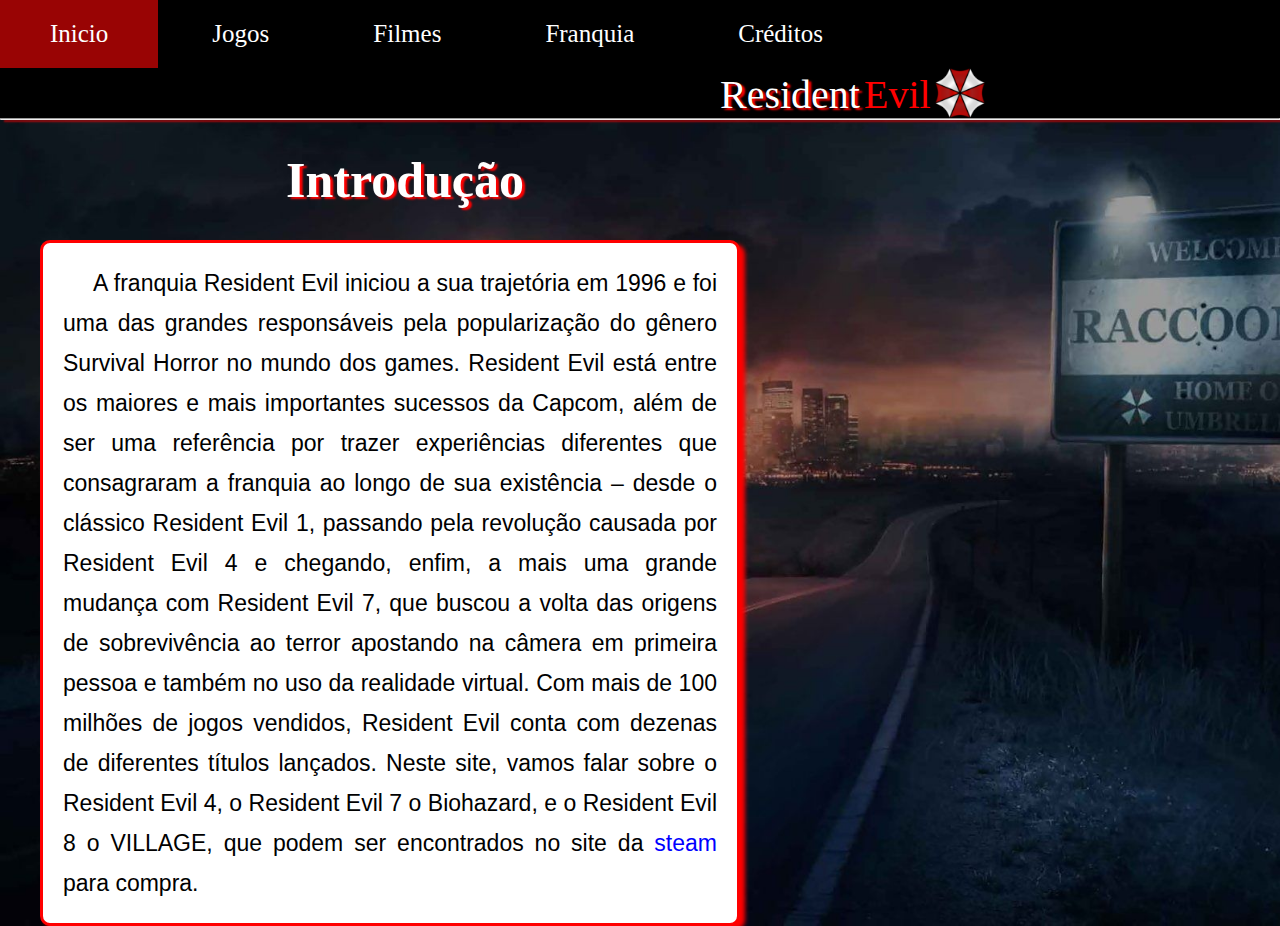
<file: index.html>
<!DOCTYPE html>
<html lang="pt-br">
    <head>
        <meta charset="UTF-8">
        <meta http-equiv="X-UA-Compatible" content="IE=edge">
        <meta name="viewport" content="width=device-width, initial-scale=1.0">
        <link rel="shortcut icon" href="Imagens/favicon.ico" type="image/x-icon">
        <title>Conheça mais sobre ResidentEvil aqui</title>
        <link rel="stylesheet" href="css/estilo.css">
        <link rel="stylesheet" media="screen and (max-width: 800px)" href="css/mobile.css">
        <style>
        body
        {
        background-image: url("Imagens/HD\ wallpaper_\ Resident\ Evil\,\ Resident\ Evil_\ Operation\ Raccoon\ City.jfif");    
        background-repeat: no-repeat;
        background-size: cover;
        }   

        </style>

    </head>
    
    <body>
        
<nav>
<ul>

<li> <a href="index.html"> Inicio </a> </li>
                
<li>
<a href="Paginasjogos.html"> Jogos </a>

<ul class="dropdown">
<li> <a href="re4.html"> Re4</a> </li>
<li> <a href="re7.html"> Re7</a> </li>
<li> <a href="re8.html"> Re8</a> </li>             
</ul>                

</li>
      
<li> <a href="filme.html"> Filmes </a> </li>

<li> <a href="Paginafranquia.html"> Franquia </a> </li>               

<li> <a href="dev.html"> Créditos </a> </li>
        

<div class="inlineblock"> 
<p class="palavraresident">
Resident
</p>
<p class="palavraevil">
Evil
</p>
<img class="logoUmbrella" src="Imagens/1024px-Umbrella_Corporation_logo.svg.png" alt="LogoUmbrella">
</div>

</ul>
</nav>

<hr class="linha">

    
    <main id="index">  
    <h1 class="tituloprincipal"> Introdução </h1>
    <p class="textointroducao">
    A franquia Resident Evil iniciou a sua trajetória em 1996 e foi uma das grandes responsáveis pela popularização do gênero Survival Horror no mundo dos games. Resident Evil está entre os maiores e mais importantes sucessos da Capcom, além de ser uma referência por trazer experiências diferentes que consagraram a franquia ao longo de sua existência – desde o clássico Resident Evil 1, passando pela revolução causada por Resident Evil 4 e chegando, enfim, a mais uma grande mudança com Resident Evil 7, que buscou a volta das origens de sobrevivência ao terror apostando na câmera em primeira pessoa e também no uso da realidade virtual. Com mais de 100 milhões de jogos vendidos, Resident Evil conta com dezenas de diferentes títulos lançados. Neste site, vamos falar sobre o Resident Evil 4, o Resident Evil 7 o Biohazard, e o Resident Evil 8 o VILLAGE, que podem ser encontrados no site da <a class="linksteam" href="https://store.steampowered.com" target="_blank"> steam </a> para compra.
    </p>
    </main>
    </body>
    </html>
</file>
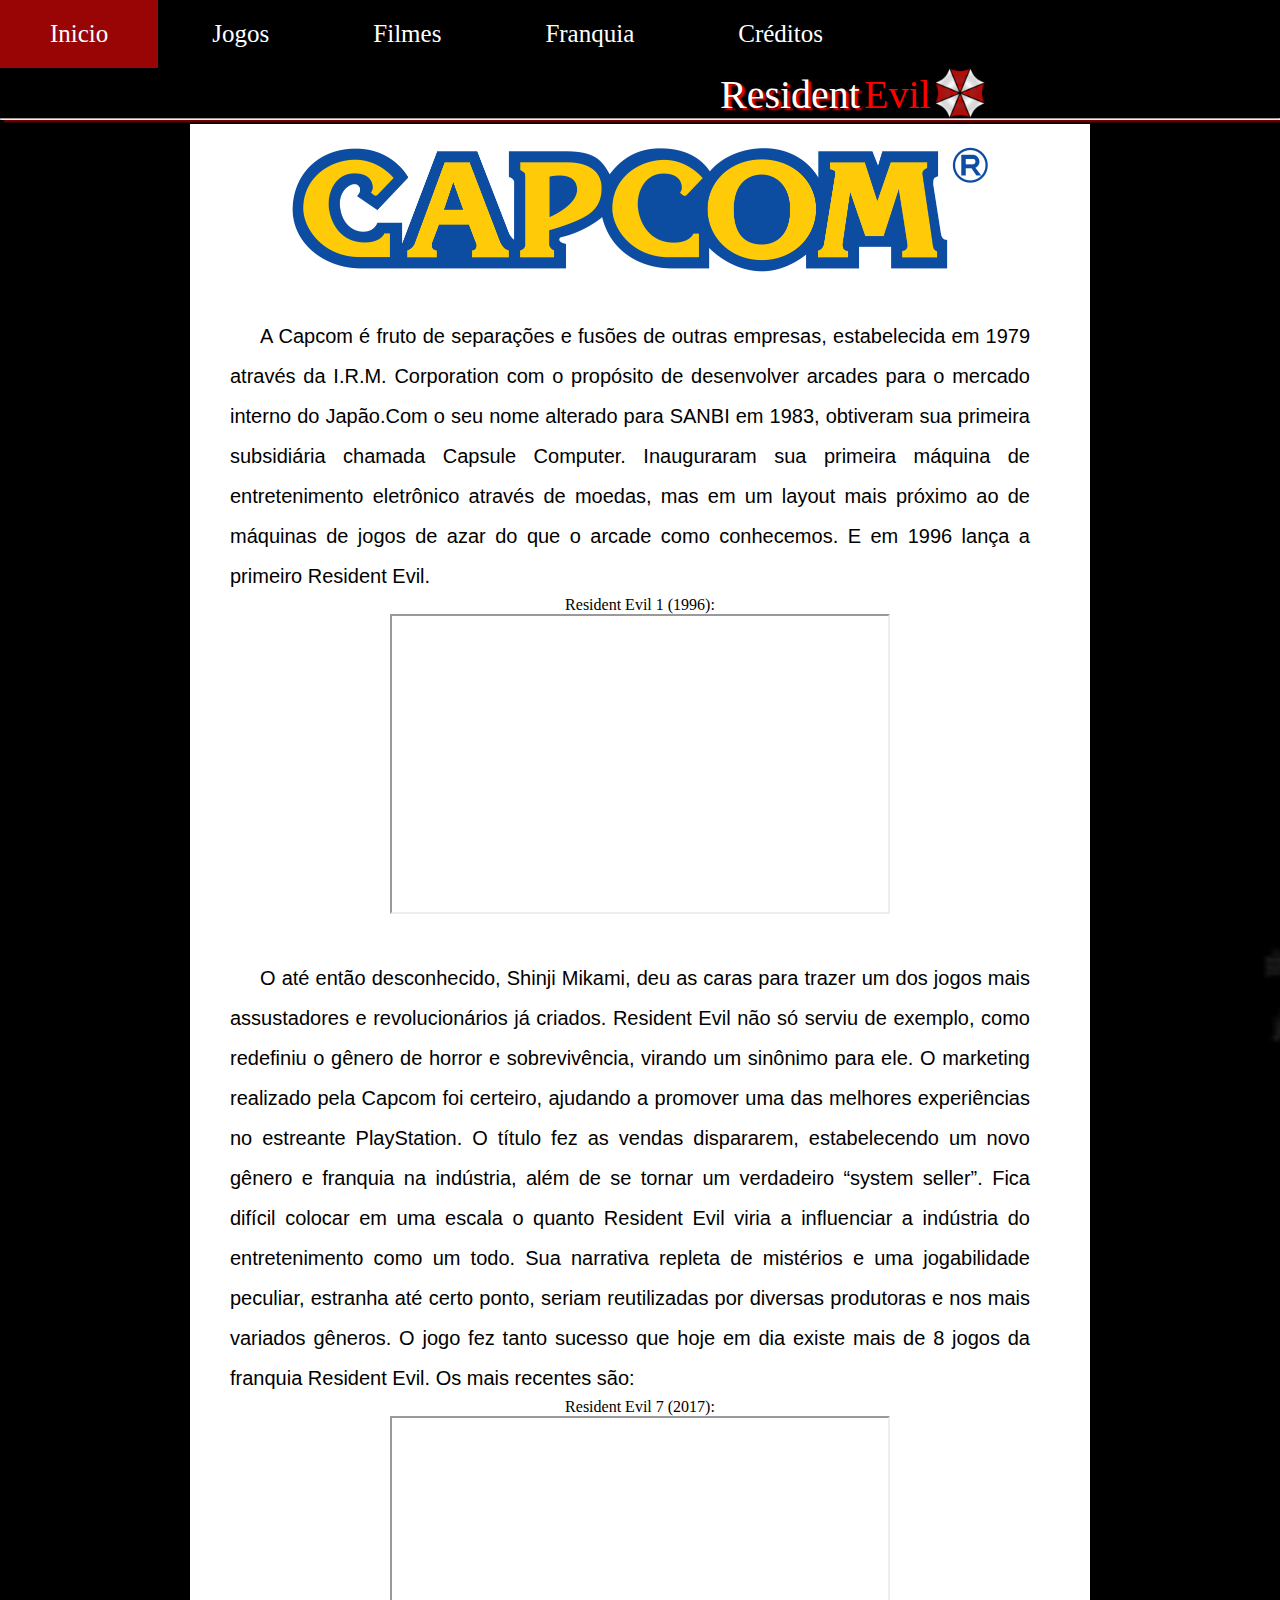
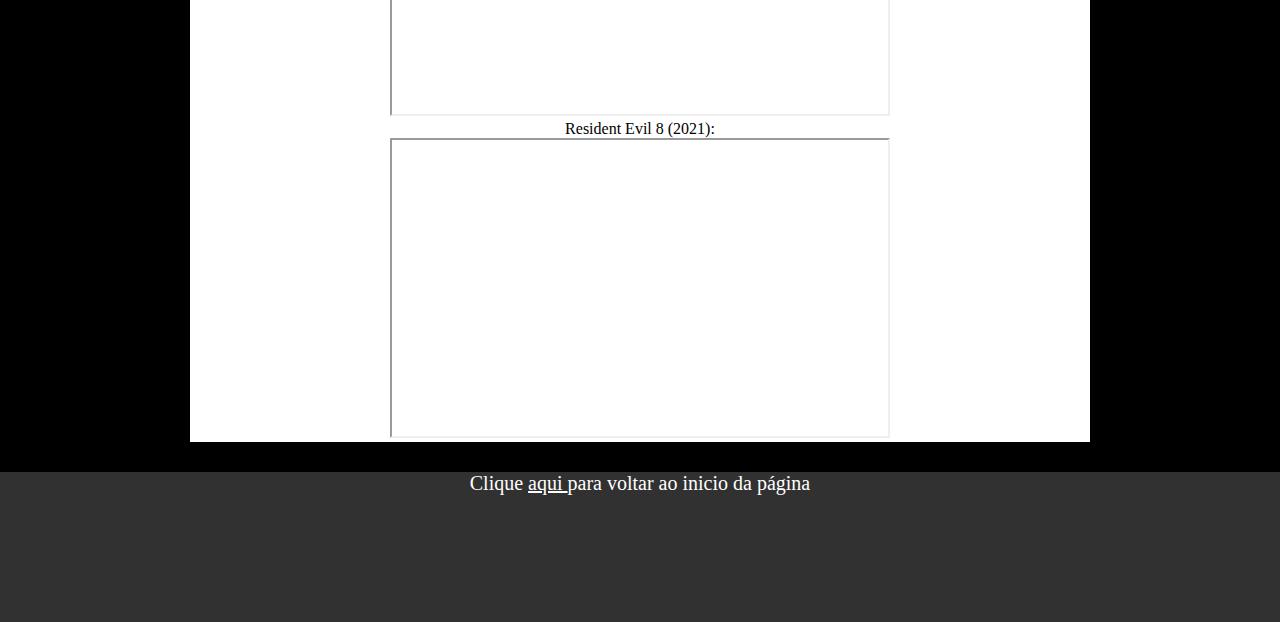
<file: Paginafranquia.html>
<!DOCTYPE html>
<html lang="pt-br">
    <head>
        <meta charset="UTF-8">
        <meta http-equiv="X-UA-Compatible" content="IE=edge">
        <meta name="viewport" content="width=device-width, initial-scale=1.0">
        <link rel="shortcut icon" href="Imagens/favicon.ico" type="image/x-icon">
        <title>Conheça mais sobre a Capcom aqui</title>
        <link rel="stylesheet" href="css/estilo.css">
        <link rel="stylesheet" media="screen and (max-width: 800px)" href="css/mobile.css">
        <style>
        body
        {
        background-image: url("Imagens/4893852.jpeg");    
        background-repeat: no-repeat;
        background-size: cover;
        }   
        </style>


    </head>
    <body>
        <nav>
            <ul>
            
            <li> <a href="index.html"> Inicio </a> </li>
                            
            <li>
            <a href="Paginasjogos.html"> Jogos </a>
            
            <ul class="dropdown">
            <li> <a href="re4.html"> Re4</a> </li>
            <li> <a href="re7.html"> Re7</a> </li>
            <li> <a href="re8.html"> Re8</a> </li>             
            </ul>                
            
            </li>
                  
            <li> <a href="filme.html"> Filmes </a> </li>

            <li> <a href="Paginafranquia.html"> Franquia </a> </li>               
            
            <li> <a href="dev.html"> Créditos </a> </li>
                    
            
            <div class="inlineblock"> 
            <p class="palavraresident">
            Resident
            </p>
            <p class="palavraevil">
            Evil
            </p>
            <img class="logoUmbrella" src="Imagens/1024px-Umbrella_Corporation_logo.svg.png" alt="LogoUmbrella" >
            </div>
            
            </ul>
            </nav>

            <hr class="linha">
    
        
        
        <main>
        <div class="conteudocap"> 
        
        <img class="logocap" src="Imagens/Capcom_logo hehe.png" alt="Logo Capcom">   
         

            
        <p class="textocap">
        A Capcom é fruto de separações e fusões de outras empresas, estabelecida em 1979 através da I.R.M. Corporation com o propósito de desenvolver arcades para o mercado interno do Japão.Com o seu nome alterado para SANBI em 1983, obtiveram sua primeira subsidiária chamada Capsule Computer. Inauguraram sua primeira máquina de entretenimento eletrônico através de moedas, mas em um layout mais próximo ao de máquinas de jogos de azar do que o arcade como conhecemos. E em 1996 lança a primeiro Resident Evil.
        </p>
        
        <p > Resident Evil 1 (1996):</p>
        <iframe 
        class="videoiframe" src="https://www.youtube.com/embed/IjxFtFwY6jk"></iframe> 
        </iframe>      

        <p class="textocap">
        O até então desconhecido, Shinji Mikami, deu as caras para trazer um dos jogos mais assustadores e revolucionários já criados. Resident Evil não só serviu de exemplo, como redefiniu o gênero de horror e sobrevivência, virando um sinônimo para ele. O marketing realizado pela Capcom foi certeiro, ajudando a promover uma das melhores experiências no estreante PlayStation. O título fez as vendas dispararem, estabelecendo um novo gênero e franquia na indústria, além de se tornar um verdadeiro “system seller”. Fica difícil colocar em uma escala o quanto Resident Evil viria a influenciar a indústria do entretenimento como um todo. Sua narrativa repleta de mistérios e uma jogabilidade peculiar, estranha até certo ponto, seriam reutilizadas por diversas produtoras e nos mais variados gêneros. O jogo fez tanto sucesso que hoje em dia existe mais de 8 jogos da franquia Resident Evil. Os mais recentes são:
        </p>
        
        <p > Resident Evil 7 (2017):</p>
        <iframe 
        class="videoiframe" src="https://www.youtube.com/embed/W1OUs3HwIuo">
        </iframe> 
             
    
        <p> Resident Evil 8 (2021):</p>
        <iframe 
        class="videoiframe" src="https://www.youtube.com/embed/26tay8lMZW4">
        </iframe>              
     
        
    
    
    
    
    
    
    </div>
        
        <footer class="rodape">
        <p style="text-align:center;">
        Clique <a href="Paginafranquia.html" style="color:white"> aqui </a> para voltar ao inicio da página </h2>
        </p>
        </footer>
    
    
    
    </main>






</body>
</html>
</file>
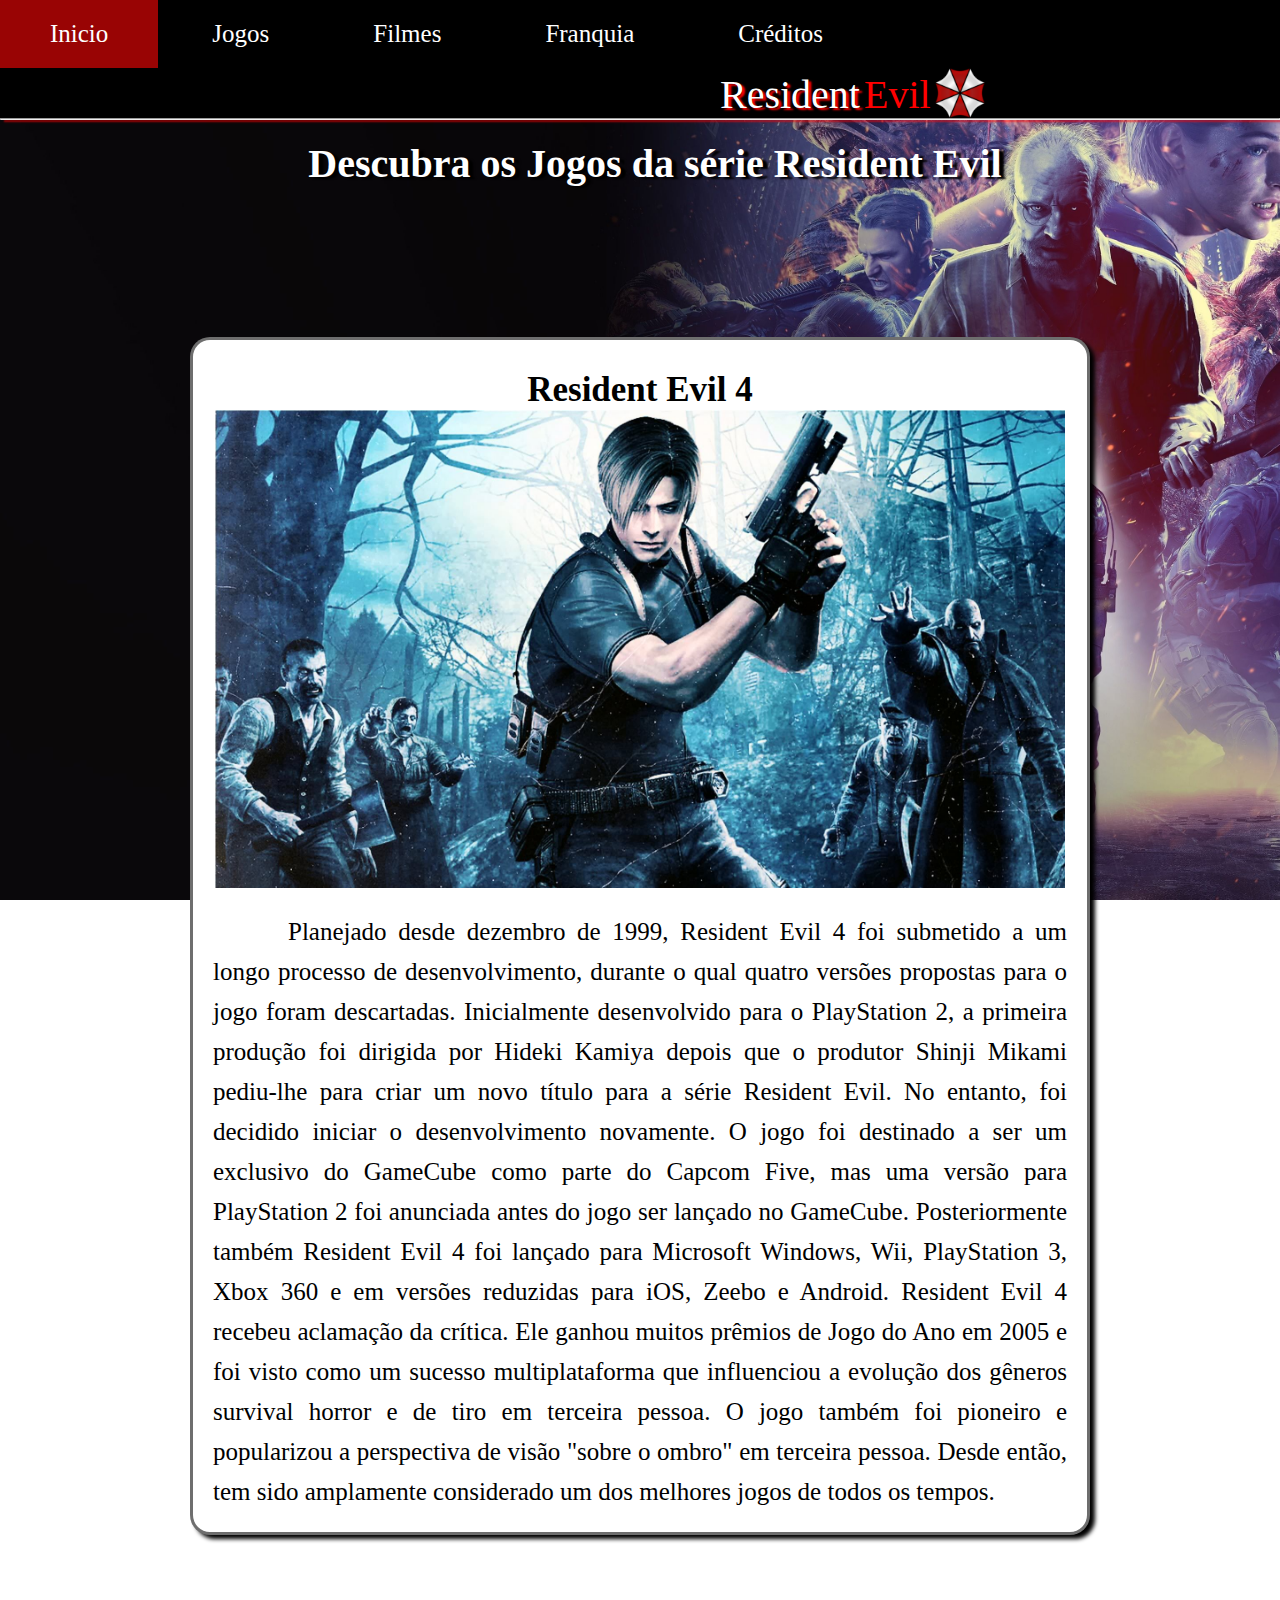
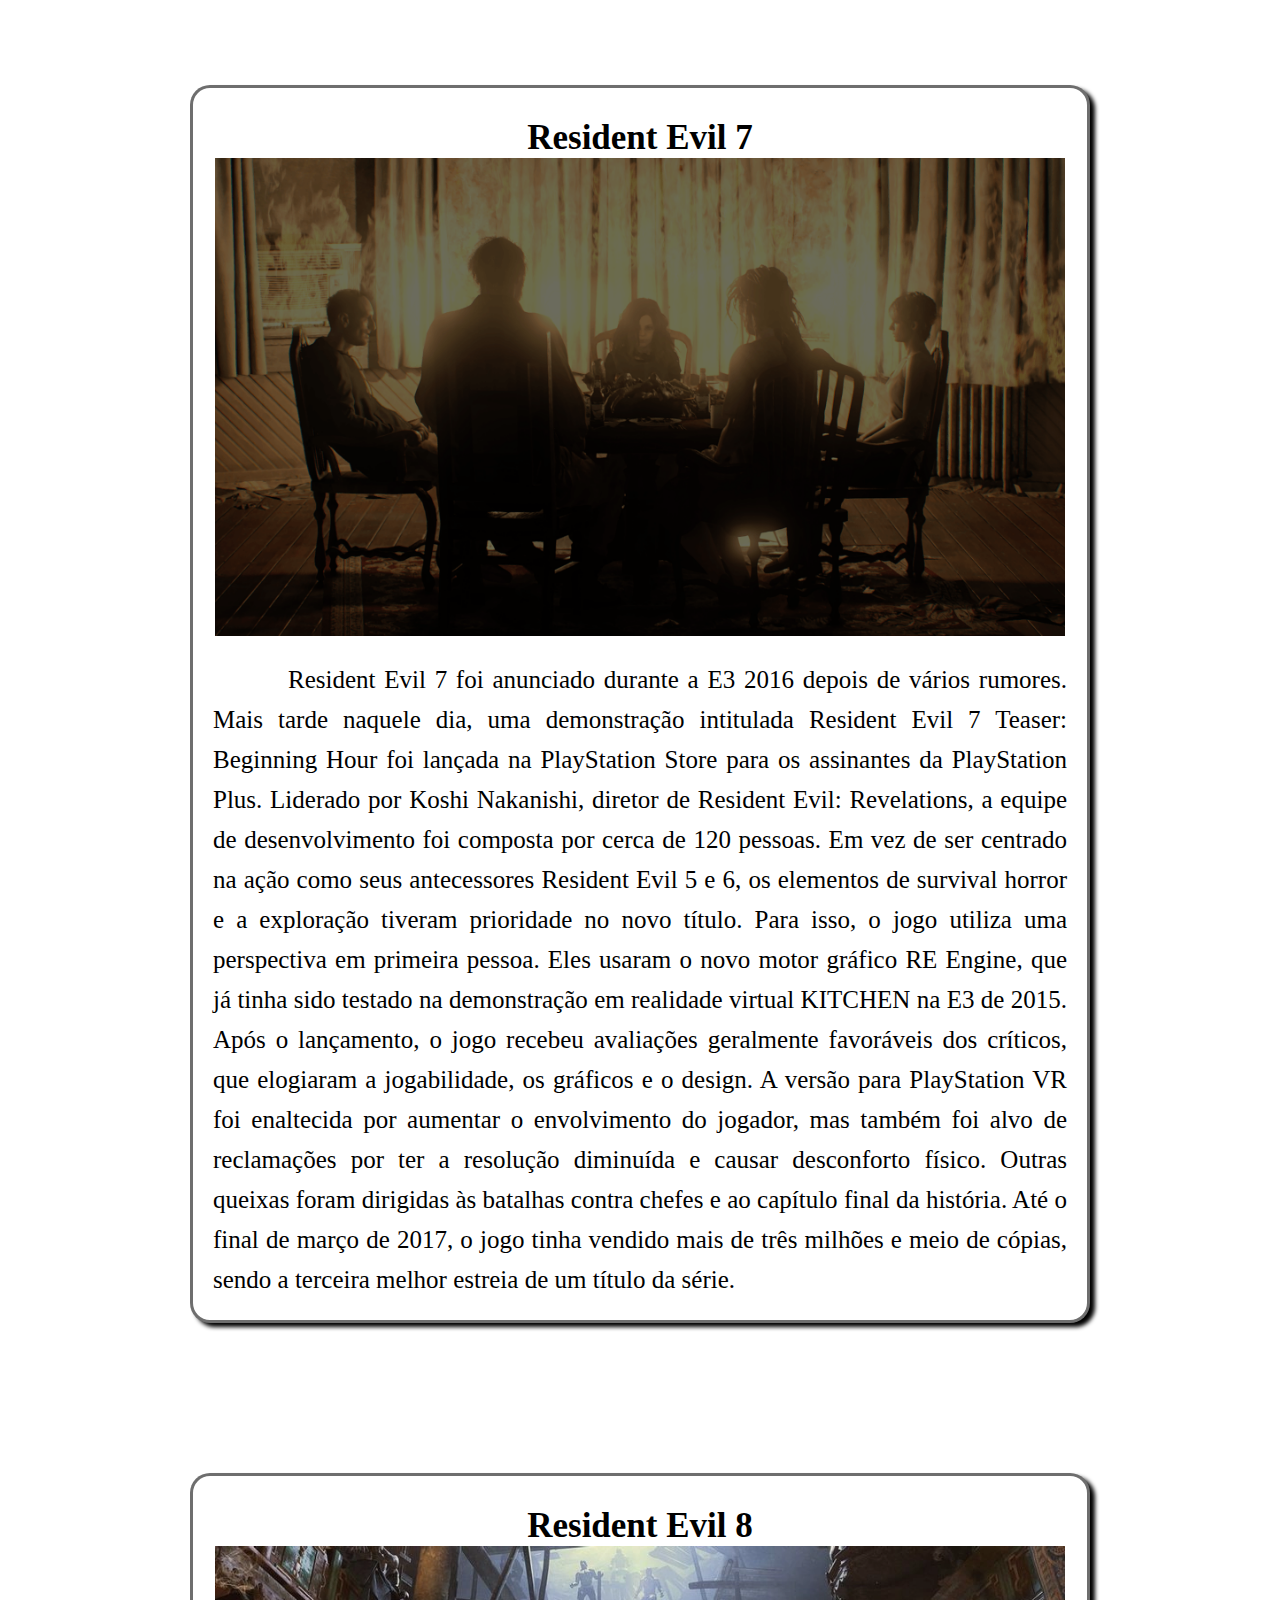
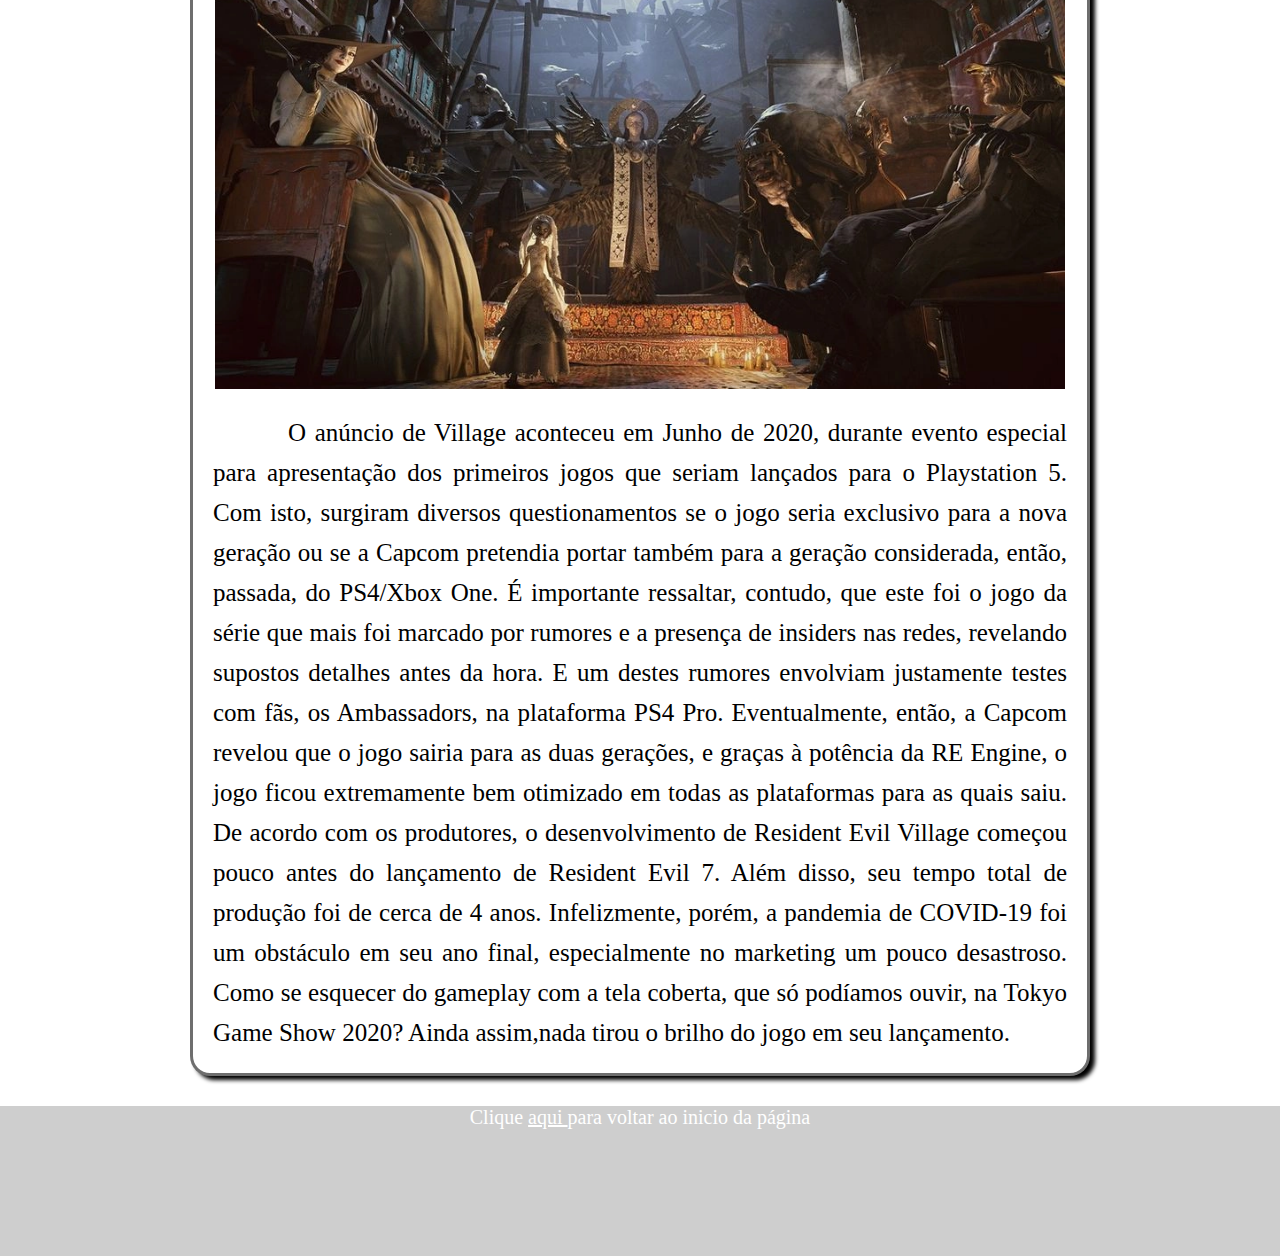
<file: Paginasjogos.html>
<!DOCTYPE html>
<html lang="pt-br">
<head>
    <meta charset="UTF-8">
    <meta http-equiv="X-UA-Compatible" content="IE=edge">
    <meta name="viewport" content="width=device-width, initial-scale=1.0">
    <link rel="shortcut icon" href="Imagens/favicon.ico" type="image/x-icon">
    <title>Jogos de ResidentEvil</title>
    <link rel="stylesheet" href="css/estilo.css">
    <link rel="stylesheet" media="screen and (max-width: 800px)" href="css/mobile.css">
    <style>
    body
    {
    background-image: url("Imagens/Fundofilmes.jpg");    
    background-repeat: no-repeat;
    background-size: cover;    
    background-attachment: fixed;
    }
    </style>
</head>

<body>
 
    <nav>
        <ul>
        
        <li> <a href="index.html"> Inicio </a> </li>
                        
        <li>
        <a href="Paginasjogos.html"> Jogos </a>
        
        <ul class="dropdown">
        <li> <a href="re4.html"> Re4</a> </li>
        <li> <a href="re7.html"> Re7</a> </li>
        <li> <a href="re8.html"> Re8</a> </li>             
        </ul>                
        
        </li>
              
        <li> <a href="filme.html"> Filmes </a> </li>

        <li> <a href="Paginafranquia.html"> Franquia </a> </li>               
        
        <li> <a href="dev.html"> Créditos </a> </li>
                
        
        <div class="inlineblock"> 
        <p class="palavraresident">
        Resident
        </p>
        <p class="palavraevil">
        Evil
        </p>
        <img class="logoUmbrella" src="Imagens/1024px-Umbrella_Corporation_logo.svg.png" alt="LogoUmbrella">
        </div>
        
        </ul>
        </nav>

        <hr class="linha">

    <main class="conteudopagjogos">
    
    <h1 class="Meconhecamelhor" style="text-shadow: 1px;"> Descubra os Jogos da série Resident Evil</h1>
 
    <div class="box">
    <h2 class="h2jg" style="margin-top: 30px; text-shadow: 0px; color: black;"> Resident Evil 4 </h2>
    <img class="imagenspagjogos" src="Imagens/Re4.jpg" alt="re4foto">
    <p class="textojogos">
        Planejado desde dezembro de 1999, Resident Evil 4 foi submetido a um longo processo de desenvolvimento, durante o qual quatro versões propostas para o jogo foram descartadas. Inicialmente desenvolvido para o PlayStation 2, a primeira produção foi dirigida por Hideki Kamiya depois que o produtor Shinji Mikami pediu-lhe para criar um novo título para a série Resident Evil. No entanto, foi decidido iniciar o desenvolvimento novamente. O jogo foi destinado a ser um exclusivo do GameCube como parte do Capcom Five, mas uma versão para PlayStation 2 foi anunciada antes do jogo ser lançado no GameCube. Posteriormente também Resident Evil 4 foi lançado para Microsoft Windows, Wii, PlayStation 3, Xbox 360 e em versões reduzidas para iOS, Zeebo e Android. Resident Evil 4 recebeu aclamação da crítica. Ele ganhou muitos prêmios de Jogo do Ano em 2005 e foi visto como um sucesso multiplataforma que influenciou a evolução dos gêneros survival horror e de tiro em terceira pessoa. O jogo também foi pioneiro e popularizou a perspectiva de visão "sobre o ombro" em terceira pessoa. Desde então, tem sido amplamente considerado um dos melhores jogos de todos os tempos.   
    </p>
    </div>
    
    
    <div class="box">
    <h2 class="h2jg" style="margin-top: 30px; text-shadow: 0px; color: black;"> Resident Evil 7  </h2>
    <img class="imagenspagjogos" src="Imagens/familarrre7.webp" alt="re4foto">
    <p class="textojogos">
        Resident Evil 7 foi anunciado durante a E3 2016 depois de vários rumores. Mais tarde naquele dia, uma demonstração intitulada Resident Evil 7 Teaser: Beginning Hour foi lançada na PlayStation Store para os assinantes da PlayStation Plus. Liderado por Koshi Nakanishi, diretor de Resident Evil: Revelations, a equipe de desenvolvimento foi composta por cerca de 120 pessoas. Em vez de ser centrado na ação como seus antecessores Resident Evil 5 e 6, os elementos de survival horror e a exploração tiveram prioridade no novo título. Para isso, o jogo utiliza uma perspectiva em primeira pessoa. Eles usaram o novo motor gráfico RE Engine, que já tinha sido testado na demonstração em realidade virtual KITCHEN na E3 de 2015. Após o lançamento, o jogo recebeu avaliações geralmente favoráveis dos críticos, que elogiaram a jogabilidade, os gráficos e o design. A versão para PlayStation VR foi enaltecida por aumentar o envolvimento do jogador, mas também foi alvo de reclamações por ter a resolução diminuída e causar desconforto físico. Outras queixas foram dirigidas às batalhas contra chefes e ao capítulo final da história. Até o final de março de 2017, o jogo tinha vendido mais de três milhões e meio de cópias, sendo a terceira melhor estreia de um título da série.
    </p>
     </div>

     <div class="box">
        <h2 class="h2jg" style="margin-top: 30px; text-shadow: 0px; color: black;"> Resident Evil 8  </h2>
        <img class="imagenspagjogos" src="Imagens/legiao_tVoXgkF2BdM5.jpg.webp" alt="re4foto">
        <p class="textojogos">
            O anúncio de Village aconteceu em Junho de 2020, durante evento especial para apresentação dos primeiros jogos que seriam lançados para o Playstation 5. Com isto, surgiram diversos questionamentos se o jogo seria exclusivo para a nova geração ou se a Capcom pretendia portar também para a geração considerada, então, passada, do PS4/Xbox One. É importante ressaltar, contudo, que este foi o jogo da série que mais foi marcado por rumores e a presença de insiders nas redes, revelando supostos detalhes antes da hora. E um destes rumores envolviam justamente testes com fãs, os Ambassadors, na plataforma PS4 Pro. Eventualmente, então, a Capcom revelou que o jogo sairia para as duas gerações, e graças à potência da RE Engine, o jogo ficou extremamente bem otimizado em todas as plataformas para as quais saiu. De acordo com os produtores, o desenvolvimento de Resident Evil Village começou pouco antes do lançamento de Resident Evil 7. Além disso, seu tempo total de produção foi de cerca de 4 anos. Infelizmente, porém, a pandemia de COVID-19 foi um obstáculo em seu ano final, especialmente no marketing um pouco desastroso. Como se esquecer do gameplay com a tela coberta, que só podíamos ouvir, na Tokyo Game Show 2020? Ainda assim,nada tirou o brilho do jogo em seu lançamento.
        </p>
        </div>
    
















    <footer class="rodape">
    <p style="text-align:center;">
    Clique <a href="Paginasjogos.html" style="color:white"> aqui </a> para voltar ao inicio da página </h2>
    </p>
    </footer>



   </main>






</body>
</html>
</file>
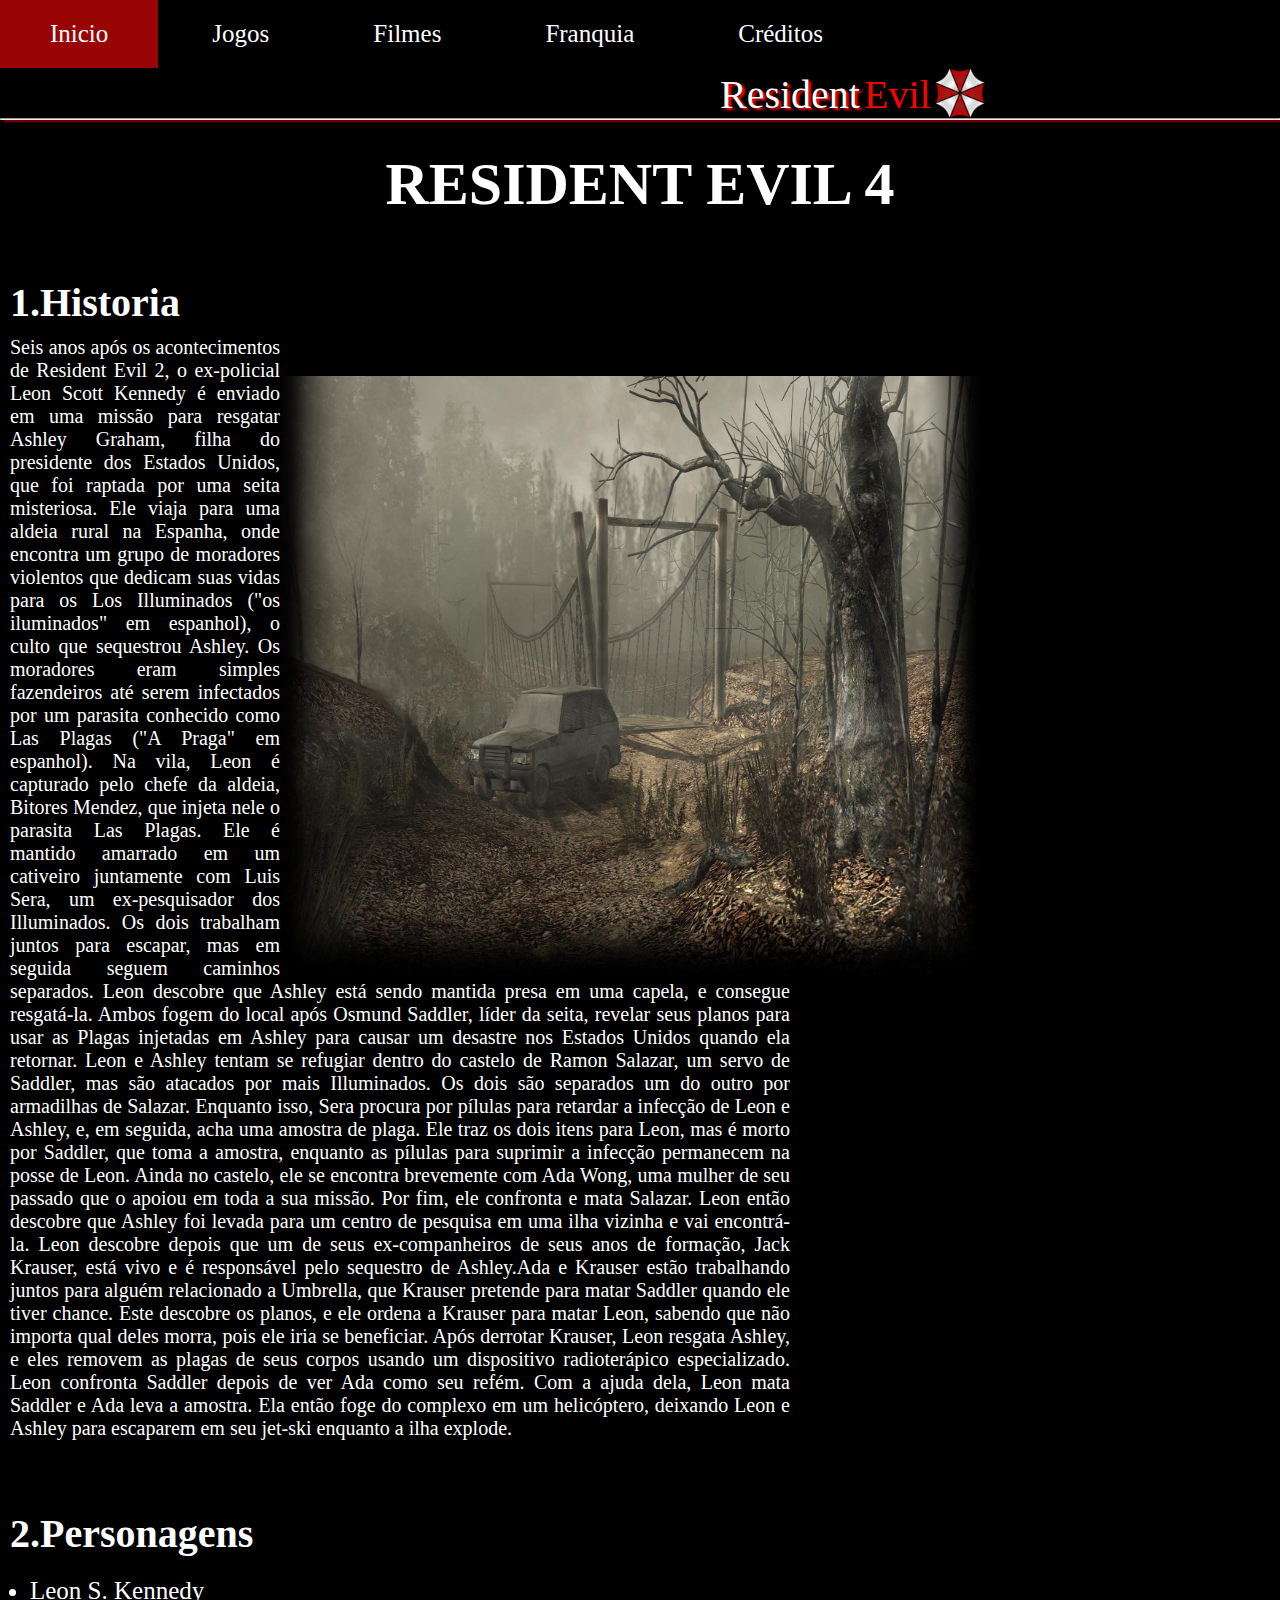
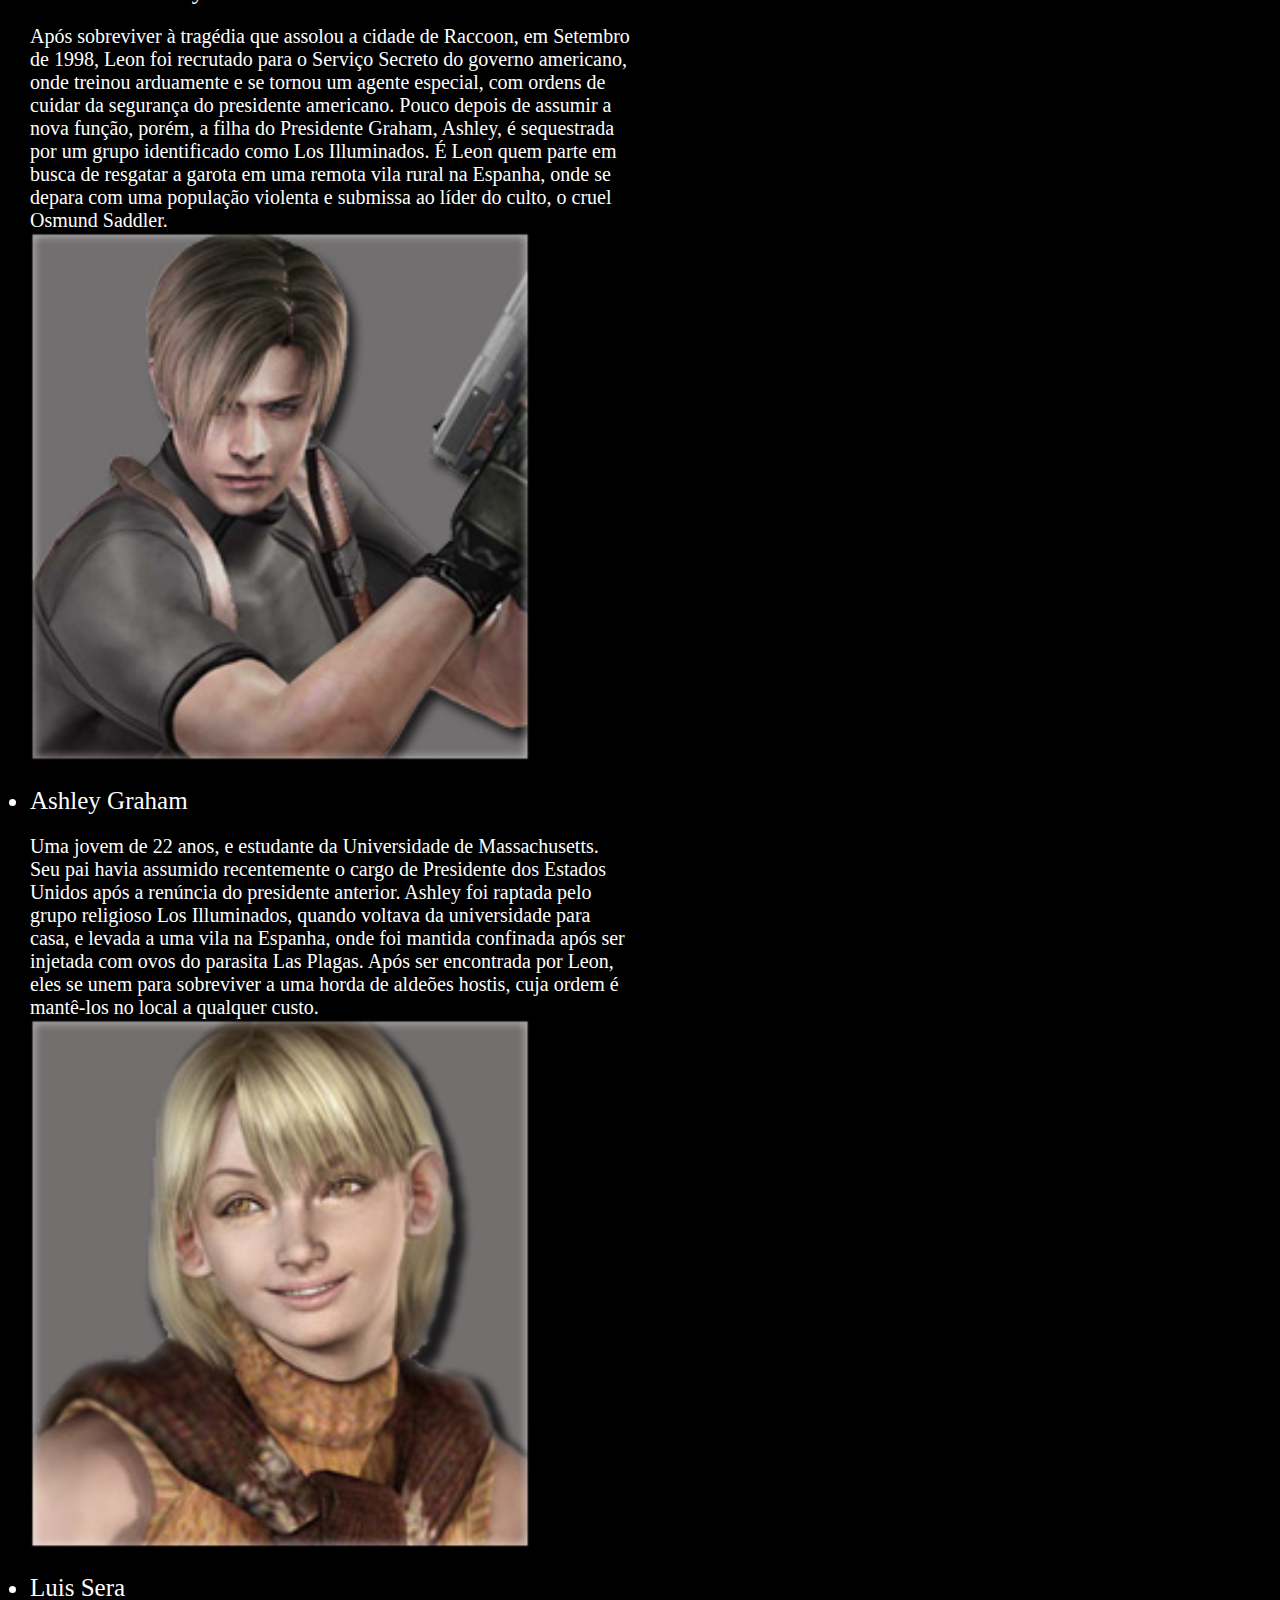
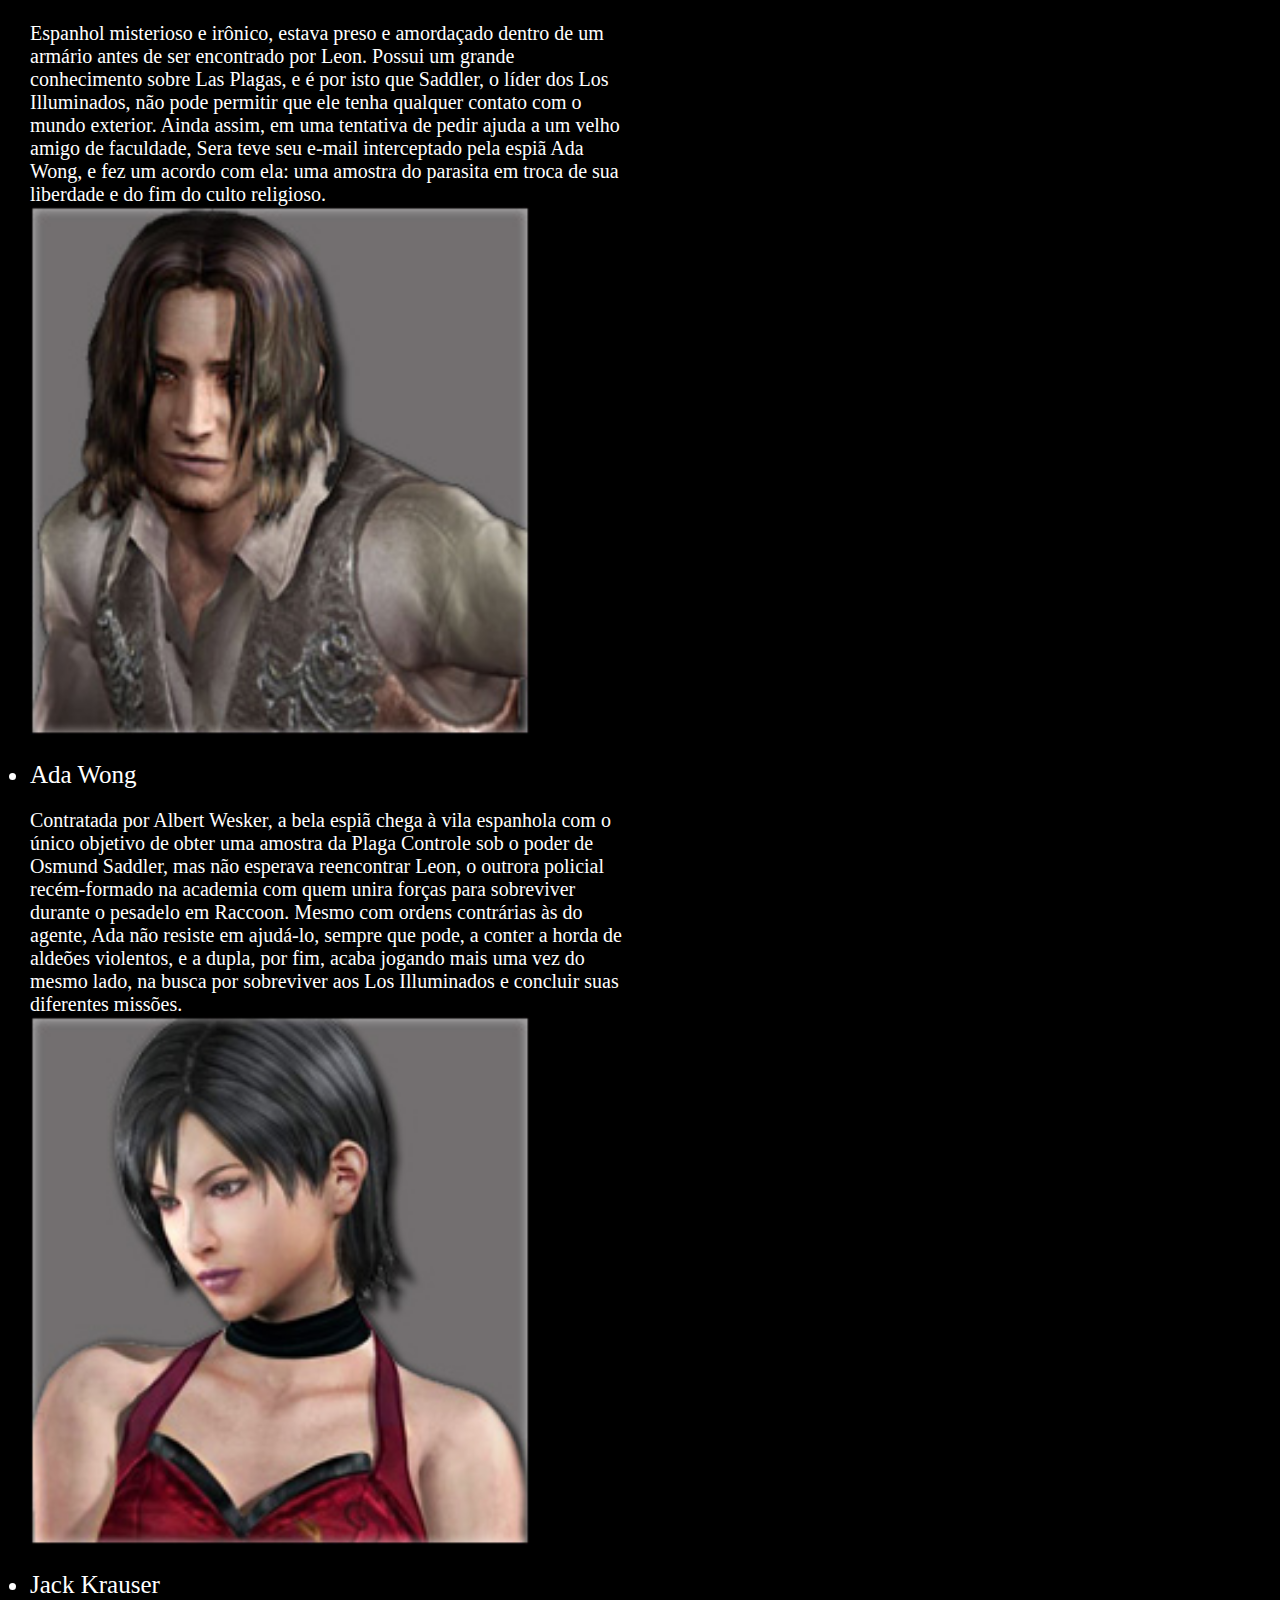
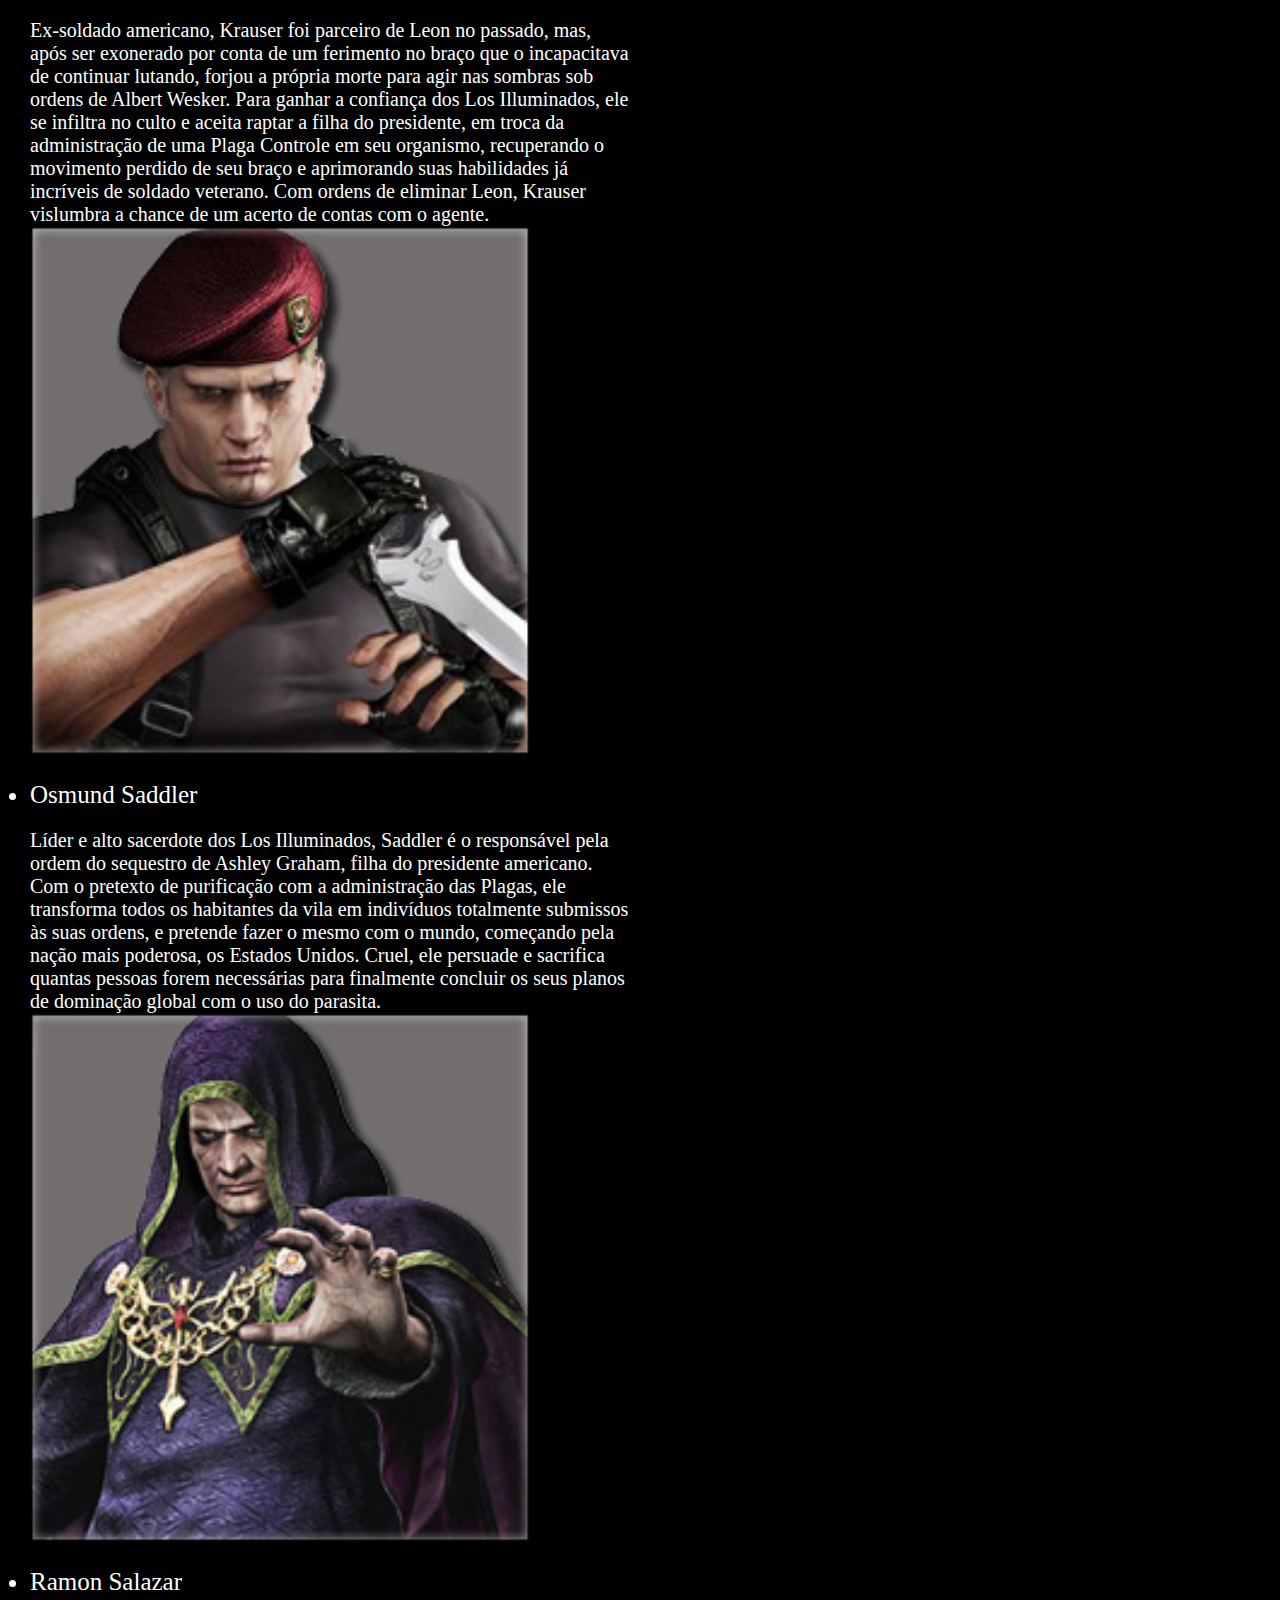
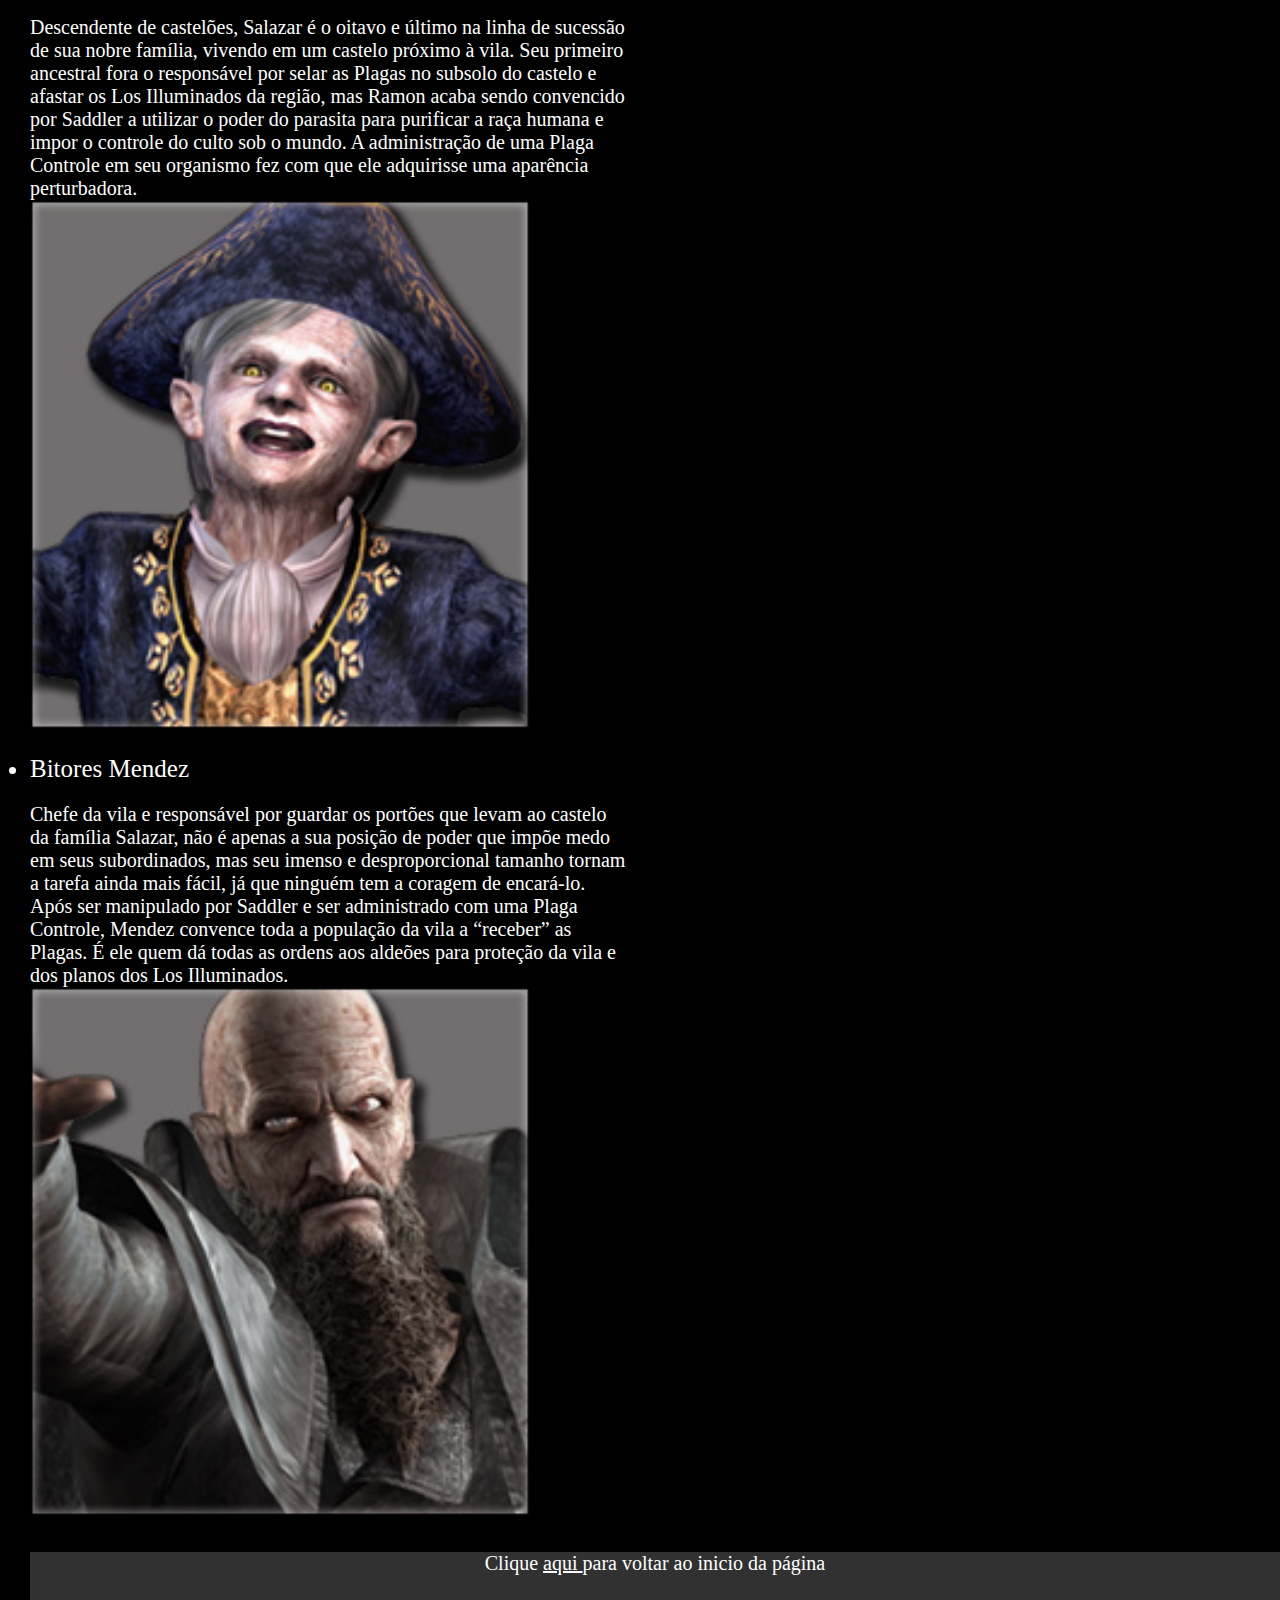
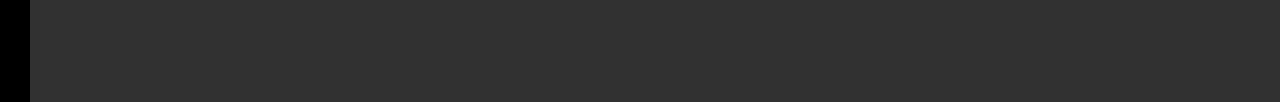
<file: re4.html>
<!DOCTYPE html>
<html lang="pt-br">
<head>
    <meta charset="UTF-8">
    <meta http-equiv="X-UA-Compatible" content="IE=edge">
    <meta name="viewport" content="width=device-width, initial-scale=1.0">
    <link rel="shortcut icon" href="Imagens/favicon.ico" type="image/x-icon">
    <title>ResidentEvil 4 wiki</title>
    <link rel="stylesheet" href="css/estilo.css">
    <link rel="stylesheet" media="screen and (max-width: 800px)" href="css/mobile.css">
    <style>
        body
        {
        background-color: black;              
        }
        </style>
</head>
<body>
    <nav>
        <ul>
        
        <li> <a href="index.html"> Inicio </a> </li>
                        
        <li>
        <a href="Paginasjogos.html"> Jogos </a>
        
        <ul class="dropdown">
        <li> <a href="re4.html"> Re4</a> </li>
        <li> <a href="re7.html"> Re7</a> </li>
        <li> <a href="re8.html"> Re8</a> </li>             
        </ul>                
        
        </li>
              
        <li> <a href="filme.html"> Filmes </a> </li>

        <li> <a href="Paginafranquia.html"> Franquia </a> </li>               
        
        <li> <a href="dev.html"> Créditos </a> </li>
                
        
        <div class="inlineblock"> 
        <p class="palavraresident">
        Resident
        </p>
        <p class="palavraevil">
        Evil
        </p>
        <img class="logoUmbrella" src="Imagens/1024px-Umbrella_Corporation_logo.svg.png" alt="LogoUmbrella" >
        </div>
        
        </ul>
        </nav>
        <hr class="linha">

        <main>
        
            <h1 class="titulore8e7"> RESIDENT EVIL 4</h1>
    
            <h2 class="subtitulore8e7"> 1.Historia </h2>
           
          
            <img class="fotosfloat" src="Imagens/r4fundo.jpg" alt="fotohistoriare4">

            <p class="textosre8">
                Seis anos após os acontecimentos de Resident Evil 2, o ex-policial Leon Scott Kennedy é enviado em uma missão para resgatar Ashley Graham, filha do presidente dos Estados Unidos, que foi raptada por uma seita misteriosa. Ele viaja para uma aldeia rural na Espanha, onde encontra um grupo de moradores violentos que dedicam suas vidas para os Los Illuminados ("os iluminados" em espanhol), o culto que sequestrou Ashley. Os moradores eram simples fazendeiros até serem infectados por um parasita conhecido como Las Plagas ("A Praga" em espanhol). Na vila, Leon é capturado pelo chefe da aldeia, Bitores Mendez, que injeta nele o parasita Las Plagas. Ele é mantido amarrado em um cativeiro juntamente com Luis Sera, um ex-pesquisador dos Illuminados. Os dois trabalham juntos para escapar, mas em seguida seguem caminhos separados. Leon descobre que Ashley está sendo mantida presa em uma capela, e consegue resgatá-la. Ambos fogem do local após Osmund Saddler, líder da seita, revelar seus planos para usar as Plagas injetadas em Ashley para causar um desastre nos Estados Unidos quando ela retornar. Leon e Ashley tentam se refugiar dentro do castelo de Ramon Salazar, um servo de Saddler, mas são atacados por mais Illuminados. Os dois são separados um do outro por armadilhas de Salazar. Enquanto isso, Sera procura por pílulas para retardar a infecção de Leon e Ashley, e, em seguida, acha uma amostra de plaga. Ele traz os dois itens para Leon, mas é morto por Saddler, que toma a amostra, enquanto as pílulas para suprimir a infecção permanecem na posse de Leon. Ainda no castelo, ele se encontra brevemente com Ada Wong, uma mulher de seu passado que o apoiou em toda a sua missão. Por fim, ele confronta e mata Salazar. Leon então descobre que Ashley foi levada para um centro de pesquisa em uma ilha vizinha e vai encontrá-la. Leon descobre depois que um de seus ex-companheiros de seus anos de formação, Jack Krauser, está vivo e é responsável pelo sequestro de Ashley.Ada e Krauser estão trabalhando juntos para alguém relacionado a Umbrella, que Krauser pretende para matar Saddler quando ele tiver chance. Este descobre os planos, e ele ordena a Krauser para matar Leon, sabendo que não importa qual deles morra, pois ele iria se beneficiar. Após derrotar Krauser, Leon resgata Ashley, e eles removem as plagas de seus corpos usando um dispositivo radioterápico especializado. Leon confronta Saddler depois de ver Ada como seu refém. Com a ajuda dela, Leon mata Saddler e Ada leva a amostra. Ela então foge do complexo em um helicóptero, deixando Leon e Ashley para escaparem em seu jet-ski enquanto a ilha explode.
            </p>
            
            

            <h2 class="subtitulore8e7"> 2.Personagens </h2>
            <div class="Locaisre8e7">
            <ul type="disc">
    
            <li class="separacaotpo"> Leon S. Kennedy </li>
            
            <p class="subtilosimagens">                      
                Após sobreviver à tragédia que assolou a cidade de Raccoon, em Setembro de 1998, Leon foi recrutado para o Serviço Secreto do governo americano, onde treinou arduamente e se tornou um agente especial, com ordens de cuidar da segurança do presidente americano. Pouco depois de assumir a nova função, porém, a filha do Presidente Graham, Ashley, é sequestrada por um grupo identificado como Los Illuminados. É Leon quem parte em busca de resgatar a garota em uma remota vila rural na Espanha, onde se depara com uma população violenta e submissa ao líder do culto, o cruel Osmund Saddler.
            </p>
            <p>
            <img class="fotodosjogos" src="Imagens/leonskennedy.jpg" alt="Foto do Leon S. Kennedy"> 
            </p>
            
            <li class="separacaotopo"> Ashley Graham         </li>
            
            <p class="subtilosimagens">                      
                Uma jovem de 22 anos, e estudante da Universidade de Massachusetts. Seu pai havia assumido recentemente o cargo de Presidente dos Estados Unidos após a renúncia do presidente anterior. Ashley foi raptada pelo grupo religioso Los Illuminados, quando voltava da universidade para casa, e levada a uma vila na Espanha, onde foi mantida confinada após ser injetada com ovos do parasita Las Plagas. Após ser encontrada por Leon, eles se unem para sobreviver a uma horda de aldeões hostis, cuja ordem é mantê-los no local a qualquer custo.
                </p>
                <p>
                <img class="fotodosjogos" src="Imagens/ashleygraham.jpg" alt="Foto da Ashley Graham" >
                </p>
    
            <li class="separacaotopo"> Luis Sera    </li>
    
            <p class="subtilosimagens">                      
                Espanhol misterioso e irônico, estava preso e amordaçado dentro de um armário antes de ser encontrado por Leon. Possui um grande conhecimento sobre Las Plagas, e é por isto que Saddler, o líder dos Los Illuminados, não pode permitir que ele tenha qualquer contato com o mundo exterior. Ainda assim, em uma tentativa de pedir ajuda a um velho amigo de faculdade, Sera teve seu e-mail interceptado pela espiã Ada Wong, e fez um acordo com ela: uma amostra do parasita em troca de sua liberdade e do fim do culto religioso.
                </p>
                <p>
                <img class="fotodosjogos" src="Imagens/luissera.jpg" alt="Foto de Luis Sera"> 
                </p>
    
            <li class="separacaotopo"> Ada Wong </li>
            
            <p class="subtilosimagens">                      
                Contratada por Albert Wesker, a bela espiã chega à vila espanhola com o único objetivo de obter uma amostra da Plaga Controle sob o poder de Osmund Saddler, mas não esperava reencontrar Leon, o outrora policial recém-formado na academia com quem unira forças para sobreviver durante o pesadelo em Raccoon. Mesmo com ordens contrárias às do agente, Ada não resiste em ajudá-lo, sempre que pode, a conter a horda de aldeões violentos, e a dupla, por fim, acaba jogando mais uma vez do mesmo lado, na busca por sobreviver aos Los Illuminados e concluir suas diferentes missões.
                </p>
                <p>
                <img class="fotodosjogos" src="Imagens/adawong.jpg" alt="Foto da Ada Wong"> 
                </p>
            
            <li class="separacaotopo"> Jack Krauser</li>
    
            <p class="subtilosimagens">                      
                Ex-soldado americano, Krauser foi parceiro de Leon no passado, mas, após ser exonerado por conta de um ferimento no braço que o incapacitava de continuar lutando, forjou a própria morte para agir nas sombras sob ordens de Albert Wesker. Para ganhar a confiança dos Los Illuminados, ele se infiltra no culto e aceita raptar a filha do presidente, em troca da administração de uma Plaga Controle em seu organismo, recuperando o movimento perdido de seu braço e aprimorando suas habilidades já incríveis de soldado veterano. Com ordens de eliminar Leon, Krauser vislumbra a chance de um acerto de contas com o agente.
                </p>
                <p>
                <img class="fotodosjogos" src="Imagens/jackkrauser.jpg" alt="Foto de Jack Krauser"> 
                </p>
    
            <li class="separacaotopo"> Osmund Saddler            </li>
    
            <p class="subtilosimagens">                      
                Líder e alto sacerdote dos Los Illuminados, Saddler é o responsável pela ordem do sequestro de Ashley Graham, filha do presidente americano. Com o pretexto de purificação com a administração das Plagas, ele transforma todos os habitantes da vila em indivíduos totalmente submissos às suas ordens, e pretende fazer o mesmo com o mundo, começando pela nação mais poderosa, os Estados Unidos. Cruel, ele persuade e sacrifica quantas pessoas forem necessárias para finalmente concluir os seus planos de dominação global com o uso do parasita.


                </p>
                <p>
                <img class="fotodosjogos" src="Imagens/osmundsaddler.jpg" alt="Foto do Osmund Saddler"> 
                </p>
    
            <li class="separacaotopo"> Ramon Salazar            </li>
    
            <p class="subtilosimagens">                      
                Descendente de castelões, Salazar é o oitavo e último na linha de sucessão de sua nobre família, vivendo em um castelo próximo à vila. Seu primeiro ancestral fora o responsável por selar as Plagas no subsolo do castelo e afastar os Los Illuminados da região, mas Ramon acaba sendo convencido por Saddler a utilizar o poder do parasita para purificar a raça humana e impor o controle do culto sob o mundo. A administração de uma Plaga Controle em seu organismo fez com que ele adquirisse uma aparência perturbadora.


                 </p>
                 <p>
                 <img class="fotodosjogos" src="Imagens/ramonsalazar.jpg" alt="Foto de Ramon Salazar">
                 </p>
    
                 <li class="separacaotopo">  Bitores Mendez</li>

                 <p class="subtilosimagens">                      
                    Chefe da vila e responsável por guardar os portões que levam ao castelo da família Salazar, não é apenas a sua posição de poder que impõe medo em seus subordinados, mas seu imenso e desproporcional tamanho tornam a tarefa ainda mais fácil, já que ninguém tem a coragem de encará-lo. Após ser manipulado por Saddler e ser administrado com uma Plaga Controle, Mendez convence toda a população da vila a “receber” as Plagas. É ele quem dá todas as ordens aos aldeões para proteção da vila e dos planos dos Los Illuminados.
                     </p>
                     <p>
                     <img class="fotodosjogos" src="Imagens/bitoresmendez.jpg" alt="Foto de Bitores Mendez">
                     </p>


                     <footer class="rodape">
                        <p style="text-align:center;">
                        Clique <a href="re7.html" style="color:white"> aqui </a> para voltar ao inicio da página </h2>
                        </p>
                        </footer>


            </ul>
            </div>







</body>
</html>
</file>
<file: css/estilo.css>
@charset "UTF-8";


/* Fundo que Corre */

::-webkit-scrollbar-track
{
background-color: rgb(48, 46, 46);    
}

/* Fundo que Corre */

::-webkit-scrollbar
{
width: 10px;    
background: rgb(48, 46, 46);
}

/* Linha que Desce */

::-webkit-scrollbar-thumb
{
background: rgb(255, 0, 0);
border-radius: 15px;  
}

main > nav
{
background-color: black;
list-style: none;
}

nav
{
background-color: black; 
}

nav ul li
{
display: inline-block;
position: relative;
}

ul li a 
{
display: block;    
padding: 20px 50px;
text-decoration: none;
text-align: center;
font-size: 25px;
color: white;
}

ul li ul.dropdown li
{
display: block;    
}

ul li ul.dropdown
{
width: 100%; 
position: absolute;
z-index: 999;
display: none;
background: black;   
}

ul li a:hover
{
background: rgb(153, 4, 4);    
}

ul li:hover ul.dropdown
{
display: block;    
}

img
{
width: 700px; 
}

* {
    margin: 0;
    padding: 0;
    box-sizing: border-box;
}

.inlineblock
{
display: inline-block;    
}

main#index
{
width: 700px;
margin: left;
color: rgb(0, 0, 0);
font-size: 23px;
text-align: justify;
text-indent: 30px;
font-family:Arial, Arial, Helvetica, sans-serif;
line-height: 40px;
margin-left: 40px;
margin-top: 40px;
}

.textointroducao
{
    background-color: rgb(255, 255, 255);
    box-shadow: 5px 4px 4px rgb(255, 0, 0);
    border: 3px solid rgb(255, 0, 0) ;    
    padding: 20px ;
    border-radius: 10px;
}

h1.tituloprincipal
{
color: rgb(255, 255, 255);
font-size: 50px;
text-shadow: 3px 2px 2px rgb(255, 0, 0);
font-family: 'Times New Roman', Times, serif;
text-align: center;
padding: 0px 0px 40px 0px;
font-family:Cambria, Cochin, Georgia, Times, 'Times New Roman', serif;
}

.home
{
color: rgb(255, 255, 255);    
text-decoration:none;
text-align: justify;
font-size: 45px;
text-shadow: 2px 1px 1px rgba(255, 0, 0, 0.63);
padding: 0px 10px 0px 70px;
font-family:"Cambria, Cochin, Georgia, Times, 'Times New Roman', serif";
margin-left: 70px;
}

a#sobremiminsta
{
text-decoration:none;
text-align: justify;
font-size: 30px;
color: #f50c79e0;
}

a#sobremimyoutube
{
text-decoration:none;
text-align: justify;
font-size: 30px;
color: #ff0000e0;
}

a#sobremimtwitter
{
text-decoration:none;
text-align: justify;
font-size: 30px;
color: #0099ffe0;
}

a#sobremimtwitch
{
text-decoration:none;
text-align: justify;
font-size: 30px;
color: #b700ffe0;
}

hr.linha
{  
background-color: rgb(255, 0, 0);
box-shadow: 4px 2px 2px rgba(255, 0, 0, 0.63); 
}

.sobremimtexto
{
background-color: rgb(255, 255, 255);
width: 500px;
color: rgb(0, 0, 0);
font-size: 20px;
text-align: justify;
text-indent: 30px;
font-family:Arial, Arial, Helvetica, sans-serif;
border-radius: 10px;
padding: 15px;
box-shadow: 4px 4px 4px rgba(0, 0, 0, 0.63); 
margin-top: 50px;
float: right;
margin-right: 1050px;
border: 2px solid black;
}

h1.Meconhecamelhor
{
color: rgb(255, 255, 255);
font-size: 40px;
text-shadow: 5px 2px 2px rgb(0, 0, 0);
font-family: 'Times New Roman', Times, serif;
padding: 20px 0px 0px 0px;    
margin-left: 30px;
}

h2.qmsoueu
{
color: rgb(255, 255, 255);
font-size: 30px;
text-shadow: 5px 2px 2px rgb(0, 0, 0);
font-family: 'Times New Roman', Times, serif;
margin-left: 30px;  
margin-top: 15px; 
}

header.fundomenu
{
background-color: black;
}

a.frasesPaginaJogos
{
text-decoration: none;    
color: rgb(255, 255, 255);
text-shadow: 2px 2px 2px rgb(0, 0, 0);
font-size: 50px;
}

.ordemlinkssociais
{
margin-left: 30px;    
}

main.conteudopagjogos
{
text-align: center;  
}

img.imagenspagjogos
{
width: 850px;
}

div.box
{
    background-color: rgb(255, 255, 255); 
    text-align: center;   
    width: 900px;
    margin: auto;
    border-radius: 20px;
    margin-top: 150px;
    border: 3px solid rgba(0, 0, 0, 0.568) ;    
    box-shadow: 5px 4px 4px rgb(0, 0, 0);
}

h1.titulopagjogos
{
color: rgb(255, 255, 255); 
text-shadow: 2px 2px 2px rgb(0, 0, 0); 
font-size: 45px; 
margin-top: 40px; 
}

.palavraresident
{
color: white; 
font-size: 40px; 
padding: 0px 0px 0px 20px; 
text-shadow: 3px 2px 2px rgb(255, 0, 0);
font-family:Cambria, Cochin, Georgia, Times, 'Times New Roman', serif;
display: inline-block;    
margin-left: 700px;
vertical-align: -7px;
}

.palavraevil
{
color: rgb(255, 0, 0); 
font-size: 40px; 
padding: 0px 0px 0px 0px; 
text-shadow: 3px 2px 2px rgb(0, 0, 0); 
font-family:Cambria, Cochin, Georgia, Times, 'Times New Roman', serif;
display: inline-block; 
vertical-align: -7px;

}

h1.titulore8e7
{
font-size: 60px;
text-align: center;
margin-top: 30px;
color: white;
}

h2.subtitulore8e7
{
color: white;
font-size: 40px;
margin-top: 60px;
margin-left: 10px;
}

.textosre8
{
padding: 10px ;  
font-size: 20px; 
color:white;
text-align: justify;
width: 800px;
}

.Locaisre8e7
{
color:white;
font-size: 25px ;
margin-top: 20px;
margin-left: 30px;
}

p.subtilosimagens
{
font-size: 20px;
margin-top: 20px;
width: 600px;
}

.separacaotopo
{
margin-top: 20px;    
}

.rodape
{
height: 150px;  
margin-top: 30px;
background-color: rgba(128, 128, 128, 0.384); 
margin-left: 0px;
text-align: center;
font-size: 20px;
color: white;
}

div.conteudocap
{
background-color: white; 
text-align: center;   
width: 900px;
margin: auto;
margin-top: 4px;
}

.logocap
{
margin-top: 20px;
width: 700px;    
}

.textocap
{
    color: rgb(0, 0, 0);
    font-size: 20px;
    text-align: justify;
    text-indent: 30px;
    font-family:Arial, Arial, Helvetica, sans-serif;
    line-height: 40px;
    margin-left: 40px;
    margin-top: 40px;
    width: 800px;    
}

.linksteam
{
text-decoration: none;
color: blue;    
}

.bibliografialinks
{
    color: white;
    font-size: 20px;
    text-align: left;
    margin-top: 15px;
    margin-left: 20px;
    
}

.fotodev
{

height: 300px;
border-radius: 20%;
border: 5px solid black;
}

.logossociais
{
width: 60px ;
margin-left: 20px;
margin-top: 10px;
}

.semlinha
{
text-decoration: none;    
}

.alignleft
{
text-align: left;    
}

.h2jg
{
color: black;    
font-size: 35px;
margin-top: 20px;
}

.textojogos
{
   
    font-family: 'Times New Roman', Times, serif;
    font-size: 25px;
    padding: 20px ;
    border-radius: 10px; 
    text-align: justify;   
    line-height: 40px;
    text-indent: 75px;
}

.logoUmbrella
{
width: 50px; 
vertical-align: -17px; 
}

.fotodosjogos
{
width: 500px;    
}

.videoiframe
{
height: 300px;
width: 500px;
}

.fotosfloat
{
float: right;   
right: 900px; 
height: 600px;
margin-top: 50px;
margin-right: 300px;
}
</file>
<file: css/mobile.css>
nav
{
background-color: black;
list-style: none;
}

nav ul li
{
display: inline-block;
position: relative;
}

ul li a 
{
display: block;    
padding: 20px 10px;
text-decoration: none;
text-align: center;
font-size: 15px;
color: white;
}

ul li ul.dropdown li
{
display: block;    
}

ul li ul.dropdown
{
width: 100%; 
position: absolute;
z-index: 999;
display: none;
background: black;   
}

ul li a:hover
{
background: rgb(153, 4, 4);    
}

ul li:hover ul.dropdown
{
display: block;    
}

img
{
width: 700px; 
}

* {
    margin: 0;
    padding: 0;
    box-sizing: border-box;
}

.inlineblock
{
display: inline-block;    
}

main#index
{
width: 300px;
margin: left;
color: rgb(0, 0, 0);
font-size: 18px;
text-align: justify;
text-indent: 30px;
font-family:Arial, Arial, Helvetica, sans-serif;
line-height: 30px;
margin-left: 40px;
margin-top: 40px;
}

.textointroducao
{
    background-color: rgb(255, 255, 255);
    box-shadow: 5px 4px 4px rgb(255, 0, 0);
    border: 3px solid rgb(255, 0, 0) ;    
    padding: 20px ;
    border-radius: 10px;
}

h1.tituloprincipal
{
color: rgb(255, 255, 255);
font-size: 50px;
text-shadow: 3px 2px 2px rgb(255, 0, 0);
font-family: 'Times New Roman', Times, serif;
text-align: center;
padding: 0px 0px 40px 0px;
font-family:Cambria, Cochin, Georgia, Times, 'Times New Roman', serif;
}

.home
{
color: rgb(255, 255, 255);    
text-decoration:none;
text-align: justify;
font-size: 45px;
text-shadow: 2px 1px 1px rgba(255, 0, 0, 0.63);
padding: 0px 10px 0px 70px;
font-family:"Cambria, Cochin, Georgia, Times, 'Times New Roman', serif";
margin-left: 70px;
}

a#sobremiminsta
{
text-decoration:none;
text-align: justify;
font-size: 30px;
color: #f50c79e0;
}

a#sobremimyoutube
{
text-decoration:none;
text-align: justify;
font-size: 30px;
color: #ff0000e0;
}

a#sobremimtwitter
{
text-decoration:none;
text-align: justify;
font-size: 30px;
color: #0099ffe0;
}

a#sobremimtwitch
{
text-decoration:none;
text-align: justify;
font-size: 30px;
color: #b700ffe0;
}

hr.linha
{  
background-color: rgb(255, 0, 0);
box-shadow: 4px 2px 2px rgba(255, 0, 0, 0.63); 
}

.sobremimtexto
{
    background-color: rgb(255, 255, 255);
    width: 350px;
    color: rgb(0, 0, 0);
    font-size: 20px;
    text-align: justify;
    text-indent: 30px;
    font-family:Arial, Arial, Helvetica, sans-serif;
    border-radius: 10px;
    padding: 15px;
    box-shadow: 4px 4px 4px rgba(0, 0, 0, 0.63); 
    margin-top: 50px;
    float: right;
    margin-right: 35px;
    border: 2px solid black;
}

h1.Meconhecamelhor
{
color: rgb(255, 255, 255);
font-size: 30px;
text-shadow: 5px 2px 2px rgb(0, 0, 0);
font-family: 'Times New Roman', Times, serif;
padding: 20px 0px 0px 0px;    
margin-left: 30px;
}

h2.qmsoueu
{
color: rgb(255, 255, 255);
font-size: 20px;
text-shadow: 5px 2px 2px rgb(0, 0, 0);
font-family: 'Times New Roman', Times, serif;
margin-left: 30px;  
margin-top: 15px; 
}

header.fundomenu
{
background-color: black;
}

a.frasesPaginaJogos
{
text-decoration: none;    
color: rgb(255, 255, 255);
text-shadow: 2px 2px 2px rgb(0, 0, 0);
font-size: 50px;
}

.ordemlinkssociais
{
margin-left: 30px;    
}

main.conteudopagjogos
{
text-align: center;  
}

img.imagenspagjogos
{
width: 300px;
}

div.box
{
    background-color: rgb(255, 255, 255); 
    text-align: center;   
    width: 350px;
    margin: auto;
    margin-top: 4px;
    border-radius: 20px;
    margin-top: 80px;
    border: 3px solid rgba(0, 0, 0, 0.568) ;    
    box-shadow: 5px 4px 4px rgb(0, 0, 0);
}

h1.titulopagjogos
{
color: rgb(255, 255, 255); 
text-shadow: 2px 2px 2px rgb(0, 0, 0); 
font-size: 45px; 
margin-top: 40px; 
}

.logoUmbrella
{
width: 30px; 
vertical-align: -10px;
display: none;
}


.palavraresident
{
color: rgb(255, 255, 255); 
font-size: 15px; 
text-shadow: 3px 2px 2px rgb(255, 0, 0);
font-family:Cambria, Cochin, Georgia, Times, 'Times New Roman', serif;   
vertical-align: 0px;
margin-left: 130px;
display: none;
}

.palavraevil
{
color: rgb(255, 0, 0); 
font-size: 15px; 
text-shadow: 3px 2px 2px rgb(0, 0, 0); 
font-family:Cambria, Cochin, Georgia, Times, 'Times New Roman', serif;
vertical-align: 0px;
display: none;
}

h1.titulore8e7
{
font-size: 60px;
text-align: center;
margin-top: 30px;
color: white;
}

h2.subtitulore8e7
{
color: white;
font-size: 40px;
margin-top: 60px;
margin-left: 10px;
}

.textosre8
{
padding: 10px ;  
font-size: 20px; 
color:white;
text-align: justify;
}

.Locaisre8e7
{
color:white;
font-size: 25px ;
margin-top: 20px;
margin-left: 30px;
}

p.subtilosimagens
{
font-size: 20px;
margin-top: 20px;
}

.separacaotopo
{
margin-top: 20px;    
}

.rodape
{
height: 150px;  
margin-top: 30px;
background-color: rgba(128, 128, 128, 0.384); 
margin-left: 0px;
}

div.conteudocap
{
background-color: white; 
text-align: justify;   
margin: auto;
margin-top: 4px;
}

.logocap
{
margin-top: 20px;
width: 300px;  
}

.textocap
{
    color: rgb(0, 0, 0);
    font-size: 20px;
    text-align: justify;
    text-indent: 30px;
    font-family:Arial, Arial, Helvetica, sans-serif;
    line-height: 40px;
    width: 300px;
    margin-top: 40px;
  
}

.linksteam
{
text-decoration: none;
color: blue;    
}

.bibliografialinks
{
    color: white;
    font-size: 20px;
    text-align: left;
    margin-top: 15px;
    margin-left: 20px;
}

.fotodev
{

height: 300px;
border-radius: 20%;
border: 5px solid black;
}

.logossociais
{
width: 60px ;
margin-left: 20px;
margin-top: 10px;
}

.semlinha
{
text-decoration: none;    
}

.alignleft
{
text-align: left;    
}

.h2jg
{
color: black;    
font-size: 35px;
}

.textojogos
{
   
    font-family: 'Times New Roman', Times, serif;
    font-size: 25px;
    padding: 20px ;
    border-radius: 10px; 
    text-align: justify;   
    line-height: 40px;
    text-indent: 75px;
}

.fotodosjogos
{
width: 300px;    
}

.videoiframe
{
width: 350px;
height: 250px;
text-align: justify;
}
</file>
